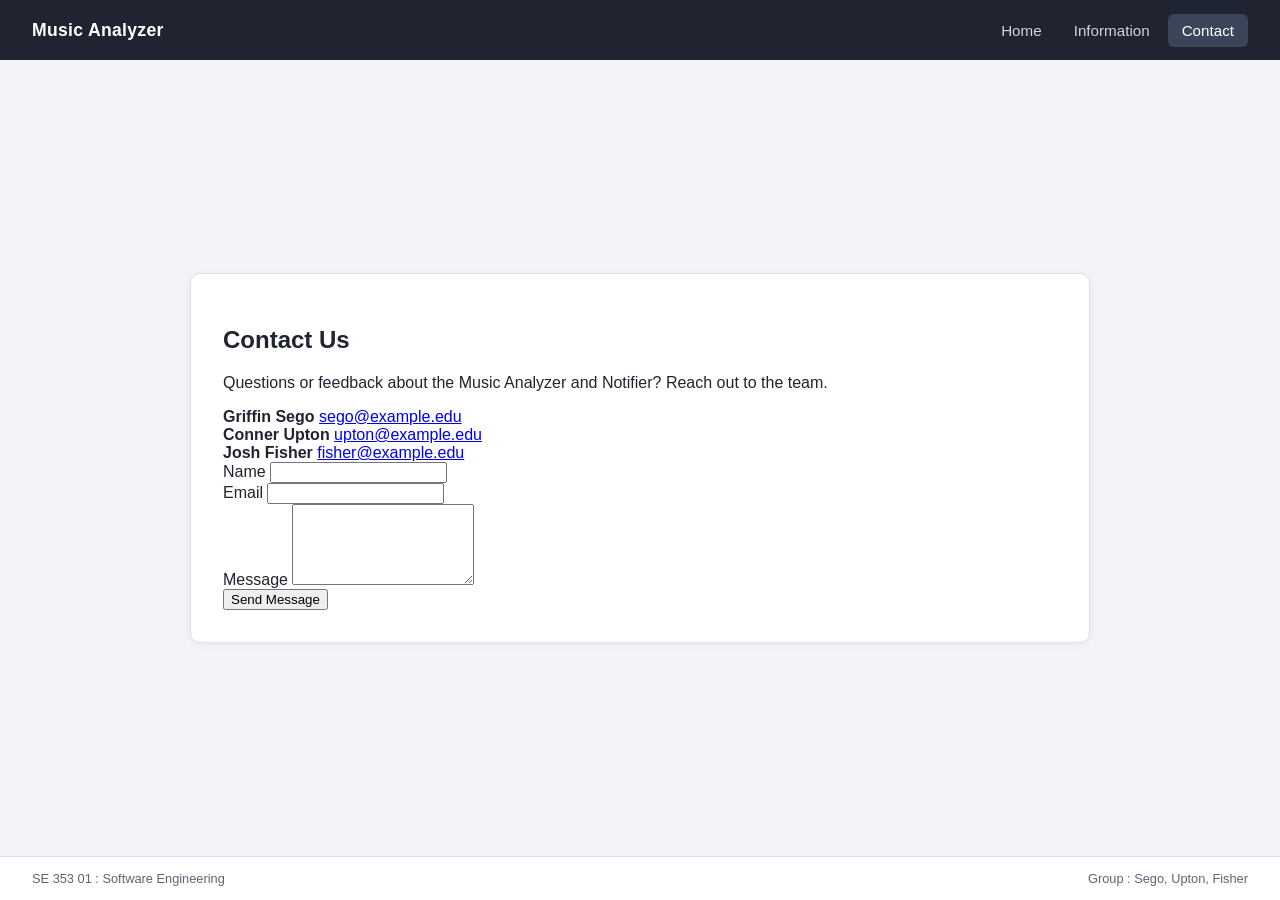
<file: contact.html>
<!DOCTYPE html>
<html lang="en">

<head>
    <meta charset="UTF-8">
    <meta name="viewport" content="width=device-width, initial-scale=1">
    <title>Music Analyzer – Contact</title>
    <link rel="stylesheet" href="css/style.css">
</head>

<body>
    <header class="topbar">
        <span class="brand">Music Analyzer</span>
        <nav>
            <a href="index.php">Home</a>
            <a href="information.html">Information</a>
            <a href="contact.html" aria-current="page">Contact</a>
        </nav>
    </header>

    <main>
        <section class="panel">
            <h1>Contact Us</h1>
            <p class="sub">Questions or feedback about the Music Analyzer and Notifier? Reach out to the team.</p>

            <div class="team">
                <div class="member">
                    <strong>Griffin Sego</strong>
                    <a href="mailto:crupton23@my.trine.edu">sego@example.edu</a>
                </div>
                <div class="member">
                    <strong>Conner Upton</strong>
                    <a href="mailto:gcsego23@my.trine.edu">upton@example.edu</a>
                </div>
                <div class="member">
                    <strong>Josh Fisher</strong>
                    <a href="mailto:jsfisher23@my.trine.edu">fisher@example.edu</a>
                </div>
            </div>

            <form class="options contact-form" id="contact-form">
                <div class="option">
                    <label for="name">Name</label>
                    <input type="text" id="name" name="name" required>
                </div>

                <div class="option">
                    <label for="email">Email</label>
                    <input type="email" id="email" name="email" required>
                </div>

                <div class="option full">
                    <label for="message">Message</label>
                    <textarea id="message" name="message" rows="5" required></textarea>
                </div>

                <div class="option full">
                    <button type="submit">Send Message</button>
                </div>
            </form>
        </section>
    </main>

    <footer>
        <span>SE 353 01 : Software Engineering</span>
        <span>Group : Sego, Upton, Fisher</span>
    </footer>

    <script>
        // No backend yet: open the user's mail app with the message filled in.
        const TEAM_EMAIL = 'fisher@example.edu';
        document.getElementById('contact-form').addEventListener('submit', (e) => {
            e.preventDefault();
            const f = e.target;
            const subject = `Music Analyzer feedback from ${f.name.value}`;
            const body = `${f.message.value}\n\nReply to: ${f.email.value}`;
            location.href = `mailto:${TEAM_EMAIL}?subject=${encodeURIComponent(subject)}&body=${encodeURIComponent(body)}`;
        });
    </script>
</body>

</html>
</file>
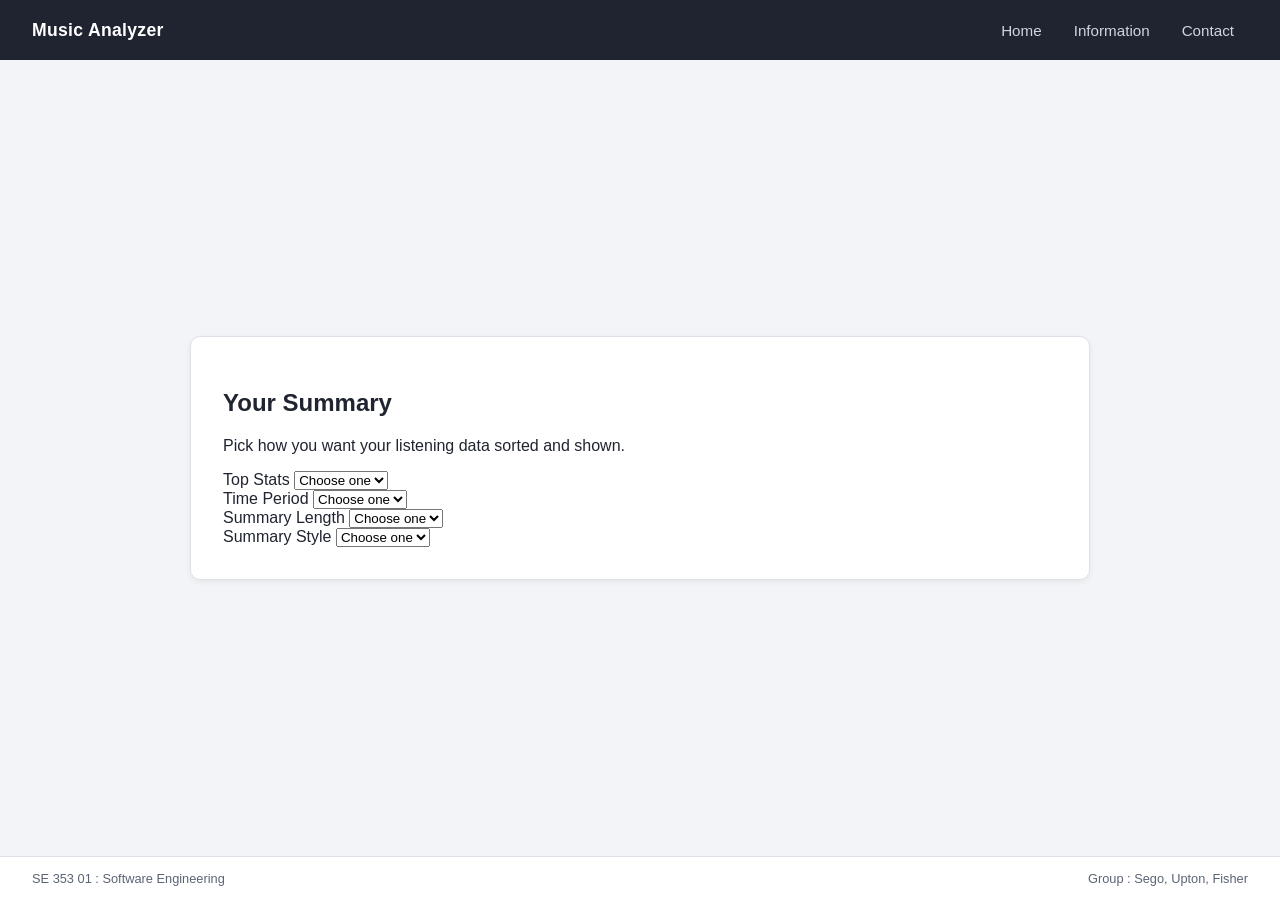
<file: stats.html>
<!DOCTYPE html>
<html lang="en">

<head>
    <meta charset="UTF-8">
    <meta name="viewport" content="width=device-width, initial-scale=1">
    <title>Music Analyzer – Options</title>
    <link rel="stylesheet" href="css/style.css">
</head>

<body>
    <header class="topbar">
        <span class="brand">Music Analyzer</span>
        <nav>
            <a href="index.html">Home</a>
            <a href="stats.html">Information</a>
            <a href="contact.html">Contact</a>
        </nav>
    </header>

    <main>
        <section class="panel">
            <h1>Your Summary <span class="badge" id="service-badge" hidden></span></h1>
            <p class="sub">Pick how you want your listening data sorted and shown.</p>

            <form class="options" id="options">
                <div class="option">
                    <label for="top-stats">Top Stats</label>
                    <select id="top-stats" name="topStats">
                        <option value="" disabled selected>Choose one</option>
                        <option value="artists">Artists</option>
                        <option value="songs">Songs</option>
                        <option value="genre">Genre</option>
                    </select>
                </div>

                <div class="option">
                    <label for="time-period">Time Period</label>
                    <select id="time-period" name="timePeriod">
                        <option value="" disabled selected>Choose one</option>
                        <option value="week">Week</option>
                        <option value="month">Month</option>
                        <option value="6months">6 Months</option>
                        <option value="year">Year</option>
                    </select>
                </div>

                <div class="option">
                    <label for="summary-length">Summary Length</label>
                    <select id="summary-length" name="summaryLength">
                        <option value="" disabled selected>Choose one</option>
                        <option value="10">Top 10</option>
                        <option value="25">Top 25</option>
                        <option value="50">Top 50</option>
                        <option value="100">Top 100</option>
                    </select>
                </div>

                <div class="option">
                    <label for="summary-style">Summary Style</label>
                    <select id="summary-style" name="summaryStyle">
                        <option value="" disabled selected>Choose one</option>
                        <option value="list">List</option>
                        <option value="grid">Grid</option>
                        <option value="receipt">Receipt</option>
                        <option value="bubble">Bubble</option>
                        <option value="cover">Cover</option>
                    </select>
                </div>
            </form>
        </section>
    </main>

    <footer>
        <span>SE 353 01 : Software Engineering</span>
        <span>Group : Sego, Upton, Fisher</span>
    </footer>

    <script>
        // Show which streaming service was chosen on the main page.
        const service = new URLSearchParams(location.search).get('service');
        const names = { spotify: 'Spotify', apple: 'Apple Music' };
        if (names[service]) {
            const badge = document.getElementById('service-badge');
            badge.textContent = names[service];
            badge.classList.add(service);
            badge.hidden = false;
        }
    </script>
</body>

</html>
</file>
<file: css/style.css>
* {
    box-sizing: border-box;
}

html,
body {
    height: 100%;
}

body {
    margin: 0;
    font-family: "Segoe UI", Roboto, Helvetica, Arial, sans-serif;
    background: #f2f4f7;
    color: #1f2430;
    display: flex;
    flex-direction: column;
    min-height: 100vh;
}

/* =========================
   HEADER
========================= */

.topbar {
    background: #1f2430;
    color: #fff;
    display: flex;
    align-items: center;
    justify-content: space-between;
    padding: 0 32px;
    height: 60px;
    flex-shrink: 0;
}

.brand {
    font-size: 1.1rem;
    font-weight: 600;
    letter-spacing: .3px;
}

nav {
    display: flex;
    gap: 4px;
}

nav a {
    color: #cfd5e1;
    text-decoration: none;
    padding: 8px 14px;
    border-radius: 6px;
    font-size: .95rem;
    transition: .2s;
}

nav a:hover {
    background: #2e3545;
    color: #fff;
}

nav a[aria-current="page"] {
    background: #3b4458;
    color: #fff;
}

/* =========================
   MAIN CONTENT
========================= */

main {
    flex: 1;
    display: flex;
    align-items: center;
    justify-content: center;
    padding: 40px 16px;
}

/* Main card */

.panel {
    width: 100%;
    max-width: 900px;
    background: #fff;
    border: 1px solid #dde1e8;
    border-radius: 10px;
    box-shadow: 0 2px 6px rgba(0,0,0,.06);
    padding: 32px;
}

/* Title section */

.title {
    text-align: center;
    margin-bottom: 32px;
}

.title h1 {
    margin: 0;
    font-size: clamp(2rem, 4vw, 3rem);
    font-weight: 700;
}

.title p {
    margin-top: 12px;
    color: #5b6475;
    font-size: 1.1rem;
    line-height: 1.5;
}

/* =========================
   STATUS MESSAGES
========================= */

.error {
    background: #fde8e8;
    color: #8a1c1c;
    padding: 12px;
    border-radius: 6px;
    margin-bottom: 16px;
    text-align: center;
}

.success {
    background: #e6f2ea;
    color: #1d5c2e;
    padding: 12px;
    border-radius: 6px;
    margin-bottom: 16px;
    text-align: center;
}

/* =========================
   SERVICE CARDS
========================= */

.services {
    display: flex;
    justify-content: center;
    gap: 32px;
    flex-wrap: wrap;
    margin-top: 24px;
}

.service {
    width: 280px;
    padding: 32px 20px;
    border: 1px solid #dde1e8;
    border-top: 5px solid var(--accent);
    border-radius: 10px;
    background: #fff;
    color: inherit;
    text-decoration: none;

    display: flex;
    flex-direction: column;
    align-items: center;
    gap: 14px;

    font-size: 1.3rem;
    font-weight: 600;

    transition: transform .15s ease,
                box-shadow .15s ease;
}

.service:hover {
    transform: translateY(-3px);
    box-shadow: 0 8px 18px rgba(0,0,0,.10);
}

.service small {
    text-align: center;
    color: #5b6475;
    font-size: .85rem;
    font-weight: 400;
    line-height: 1.5;
}

.dot {
    width: 18px;
    height: 18px;
    border-radius: 50%;
    background: var(--accent);
}

/* Provider themes */

.spotify {
    --accent: #1DB954;
}

.apple {
    --accent: #FA243C;
}

/* =========================
   NOTICE
========================= */

.notice {
    margin-top: 35px;
    text-align: center;
    color: #5b6475;
    font-size: .9rem;
    line-height: 1.6;
}

.notice strong {
    display: block;
    margin-top: 6px;
    color: #c0392b;
}

/* =========================
   FOOTER
========================= */

footer {
    display: flex;
    justify-content: space-between;
    flex-wrap: wrap;
    gap: 8px;

    padding: 14px 32px;

    font-size: .8rem;
    color: #5b6475;

    border-top: 1px solid #dde1e8;
    background: #fff;
}

/* =========================
   RESPONSIVE
========================= */

@media (max-width: 600px) {

    .topbar {
        padding: 0 16px;
    }

    .brand {
        display: none;
    }

    .panel {
        padding: 20px;
    }

    footer {
        padding: 14px 16px;
        justify-content: center;
        text-align: center;
    }

    .service {
        width: 100%;
        max-width: 320px;
    }
}
</file>
